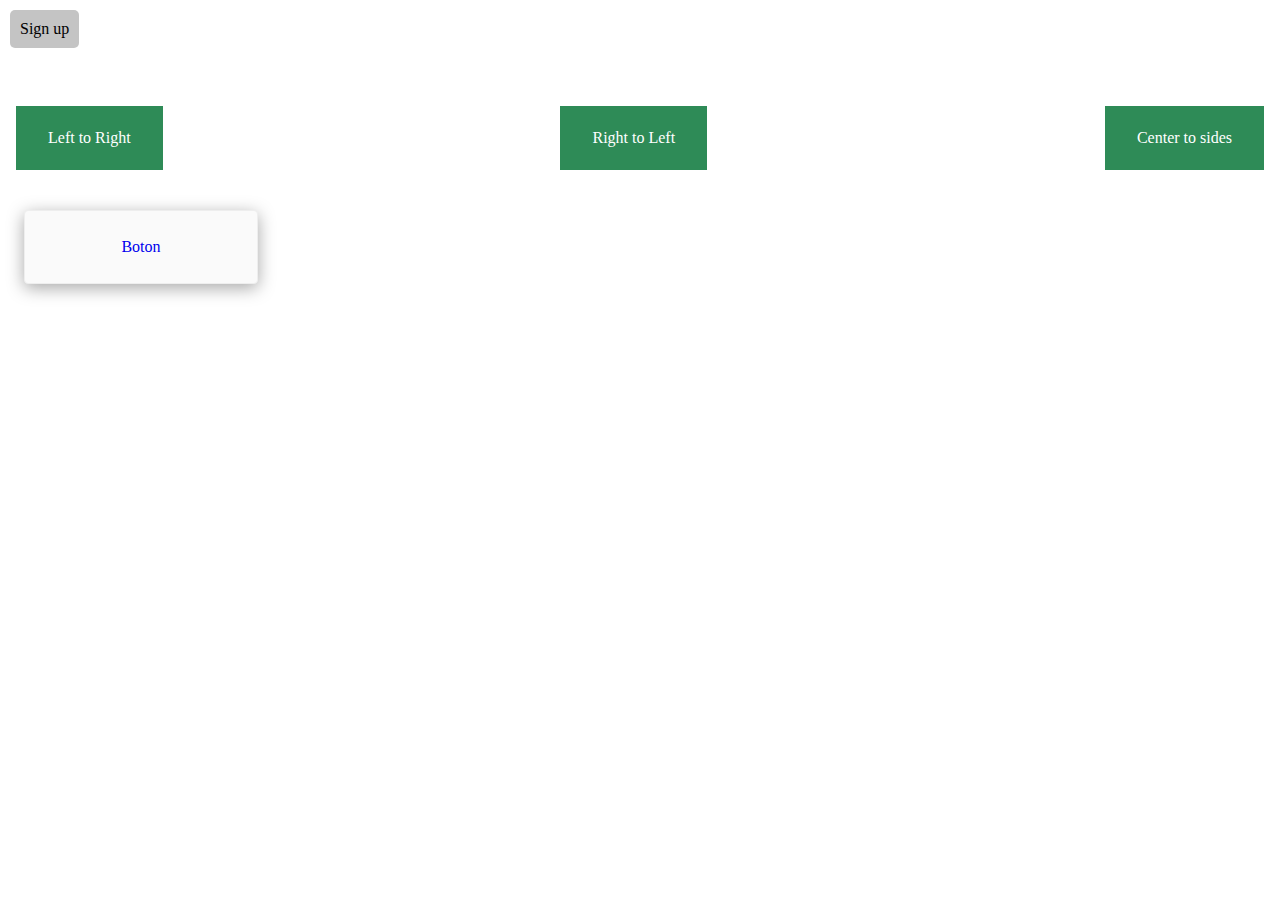
<file: Bottoms/index.html>
<!DOCTYPE html>
<html lang="en">
<head>
    <meta charset="UTF-8">
    <meta name="viewport" content="width=device-width, initial-scale=1.0">
    <link rel="stylesheet" href="style.css">
    <title>Bottoms</title>
</head>
<body>
    <a href="#" class="button">Sign up</a>

    <div class="container">
        <div class="item uno">Left to Right</div>
        <div class="item dos">Right to Left</div>
        <div class="item tres">Center to sides</div>
    </div>

    <a href="#" class="card">Boton</a>

</body>
</html>
</file>
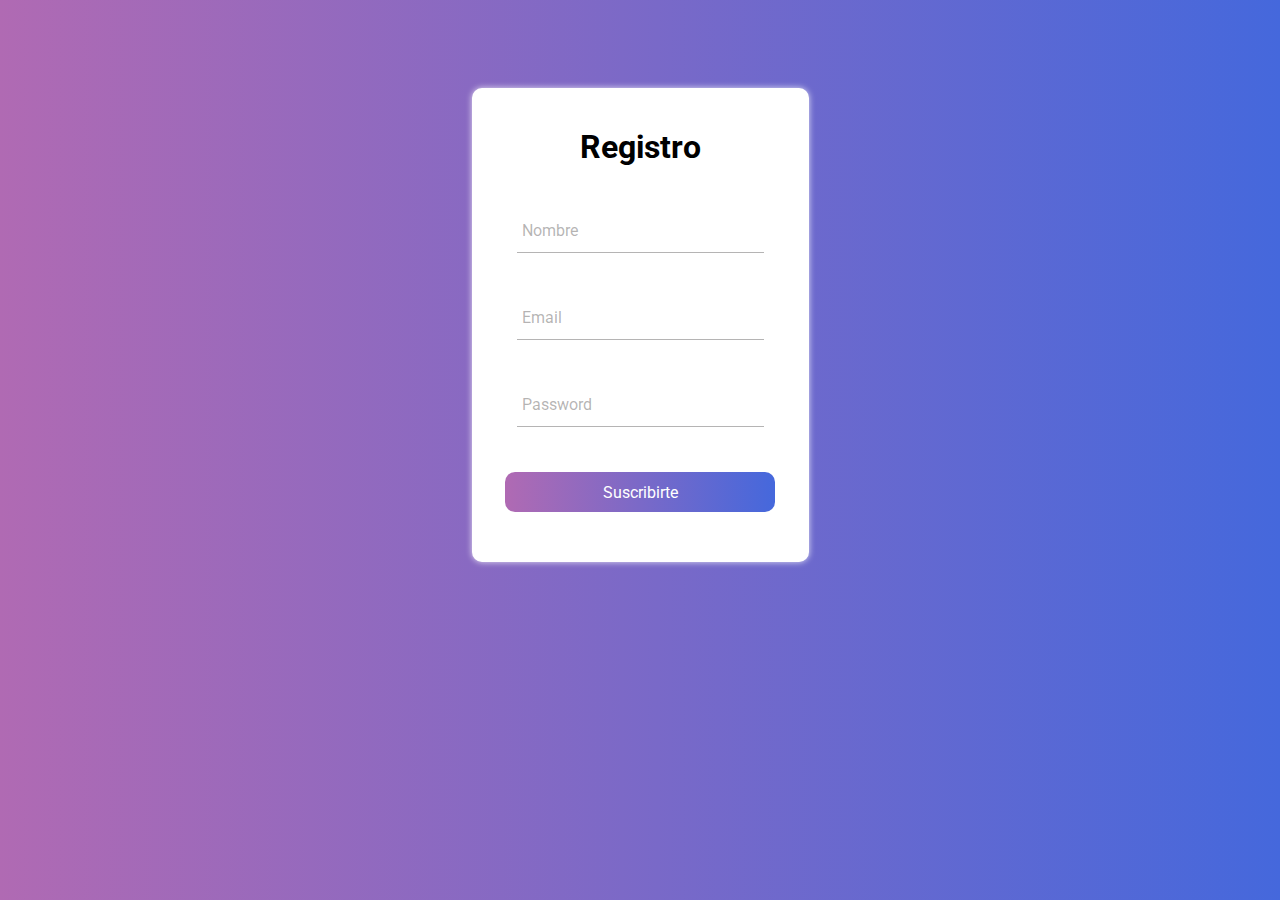
<file: Form/index.html>
<!DOCTYPE html>
<html lang="en">
<head>
    <meta charset="UTF-8">
    <meta name="viewport" content="width=device-width, initial-scale=1.0">
    <!-- Google fonts -->
    <link href="https://fonts.googleapis.com/css2?family=Roboto:wght@400;500;900&display=swap" rel="stylesheet">
    <!-- Custom css -->
    <link rel="stylesheet" href="style.css">
    <title>Formulario</title>
</head>
<body>
    <form action="" method="POST" id="form">
        <div class="form">
            <h1>Registro</h1>
            <div class="grupo">
                <input type="text" name="" id="name" required><span class="barra"></span>
                <label for="name">Nombre</label>
            </div>
            <div class="grupo">
                <input type="email" name="" id="name" required><span class="barra"></span>
                <label for="name">Email</label>
            </div>
            <div class="grupo">
                <input type="password" name="" id="name" required><span class="barra"></span>
                <label for="name">Password</label>
            </div>

            <button type="submit">Suscribirte</button>
        </div>
    </form>
</body>
</html>
</file>
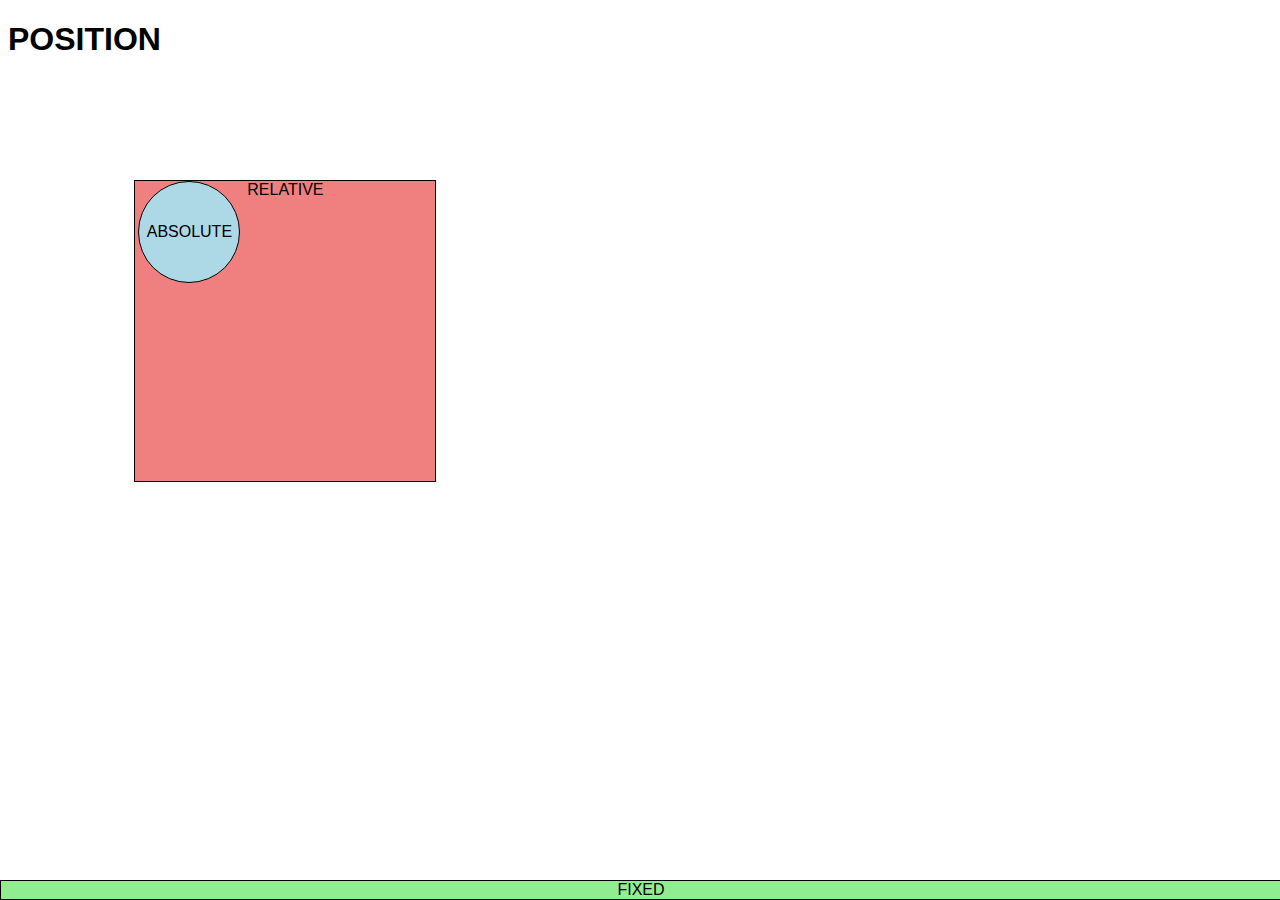
<file: Position/index.html>
<!DOCTYPE html>
<html lang="en">

<head>
    <meta charset="UTF-8">
    <meta name="viewport" content="width=device-width, initial-scale=1.0">
    <link rel="stylesheet" href="style.css">
    <title>Practica 1</title>
</head>

<body>
    <h1>POSITION</h1>
    <div class="box relative">
        RELATIVE
        <div class="box absolute">ABSOLUTE</div>
    </div>
    <div class="box fixed">FIXED</div>
</body>

</html>
</file>
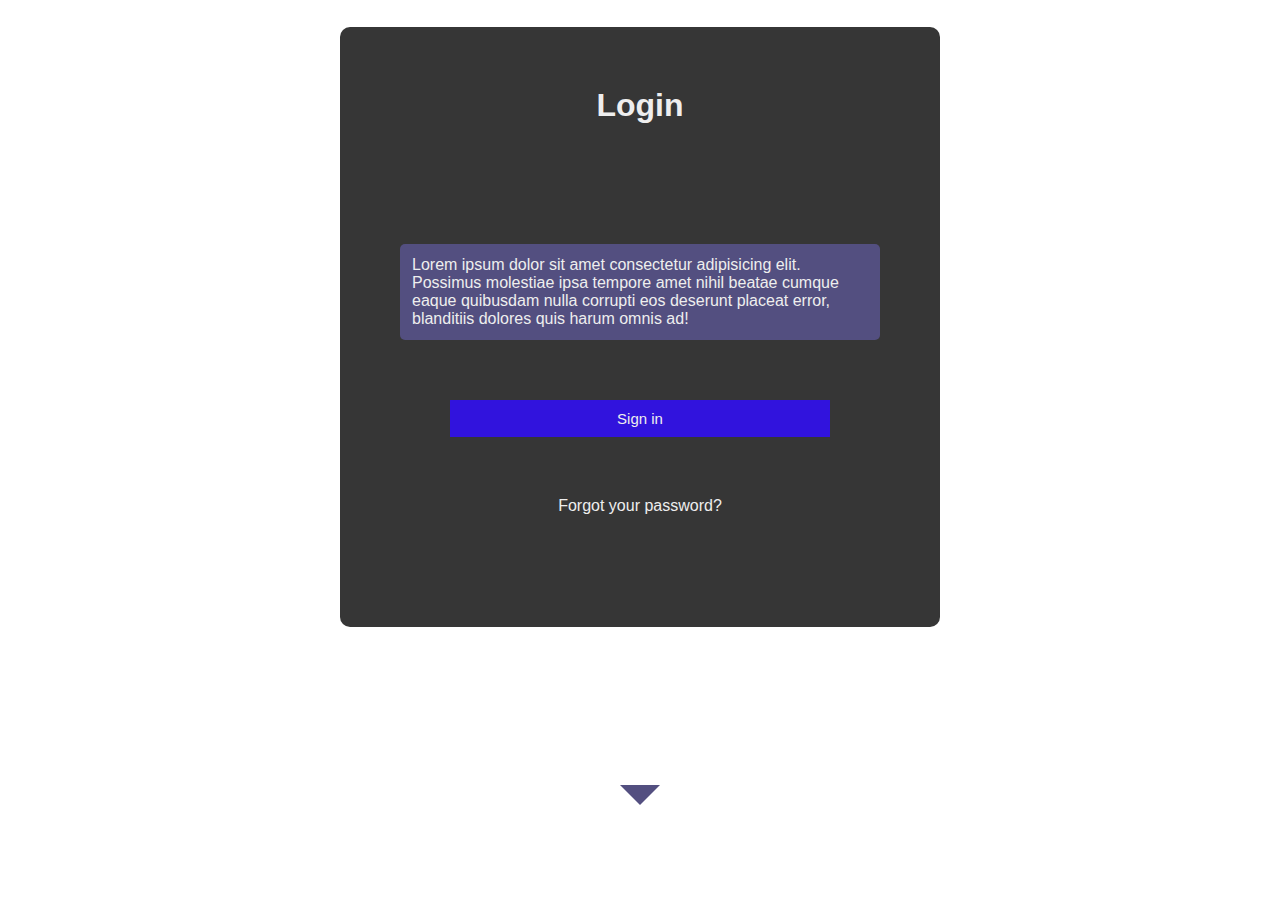
<file: Pseudo-elementos/index.html>
<!DOCTYPE html>
<html lang="en">

<head>
    <meta charset="UTF-8">
    <meta name="viewport" content="width=device-width, initial-scale=1.0">
    <link rel="stylesheet" href="style.css">
    <title>Pseudo-elementos</title>
</head>

<body>
    <div class="container">
        <h2 class="title">Login</h2>
        <div class="text">Lorem ipsum dolor sit amet consectetur adipisicing elit. Possimus molestiae ipsa tempore amet
            nihil beatae cumque eaque quibusdam nulla corrupti eos deserunt placeat error, blanditiis dolores quis harum
            omnis ad!</div>
        <a href="#" class="button">Sign in</a>
        <a href="#" class="forgot">Forgot your password?</a>
    </div>
</body>

</html>
</file>
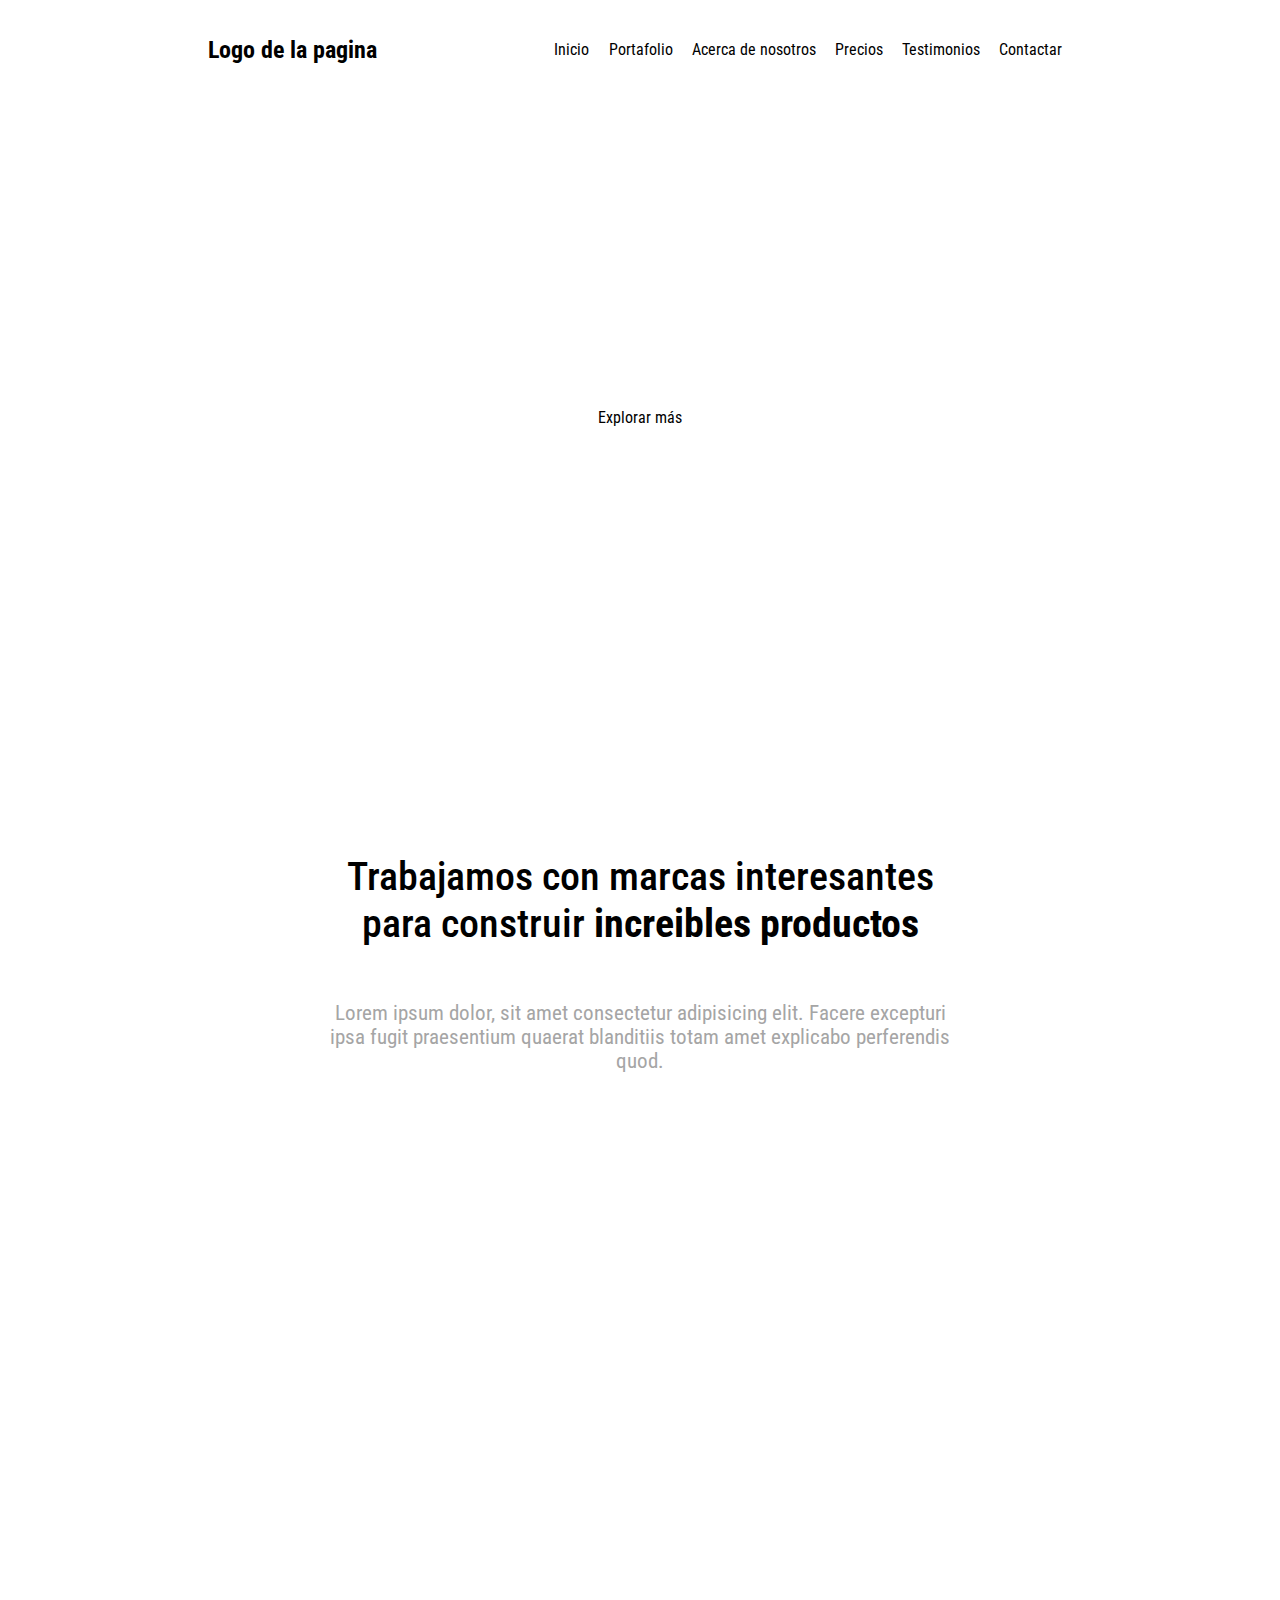
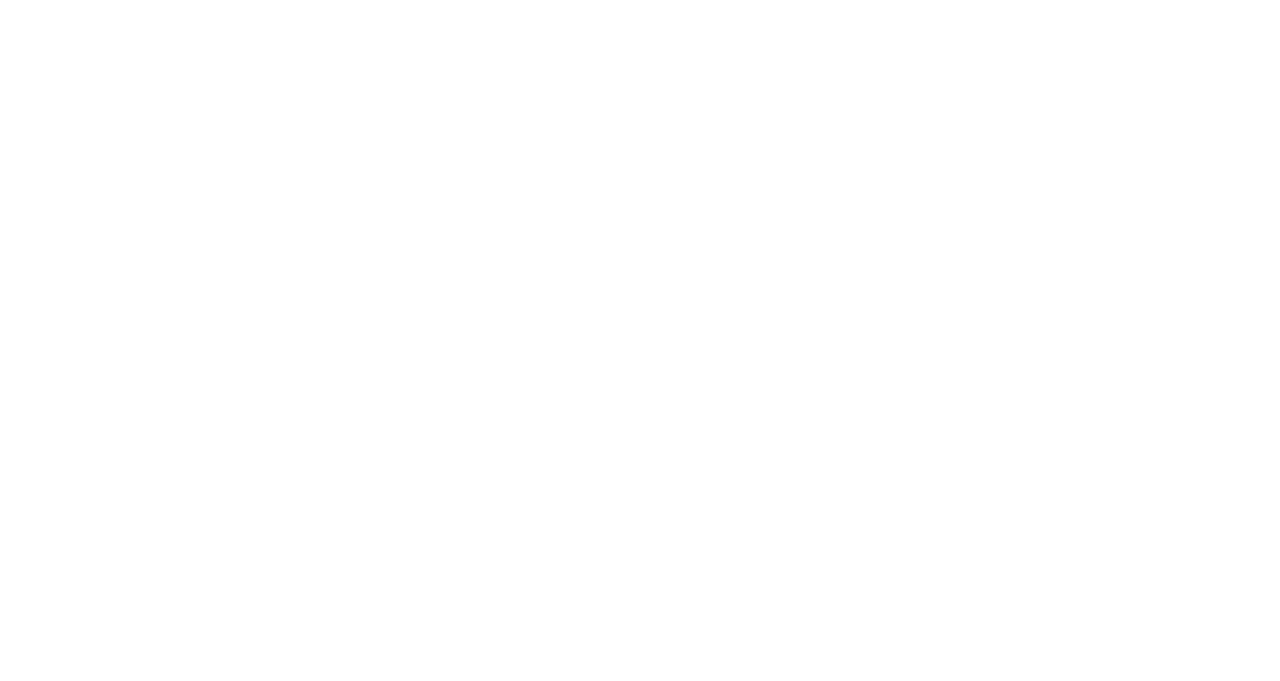
<file: Web practice/index.html>
<!DOCTYPE html>
<html lang="en">

<head>
    <meta charset="UTF-8">
    <meta name="viewport" content="width=device-width, initial-scale=1.0">
    <link rel="stylesheet" href="style.css">
    <title>Web example</title>
</head>

<body>
    <nav class="nav">
        <div class="nav__container">
            <a class="nav__logo nav-link" href="#">Logo de la pagina</a>
            <ul class="nav__list">
                <li class="nav__item">
                    <a class="nav-link" href="#">Inicio</a>
                </li>
                <li class="nav__item">
                    <a class="nav-link" href="#">Portafolio</a>
                </li>
                <li class="nav__item">
                    <a class="nav-link" href="#">Acerca de nosotros</a>
                </li>
                <li class="nav__item">
                    <a class="nav-link" href="#">Precios</a>
                </li>
                <li class="nav__item">
                    <a class="nav-link" href="#">Testimonios</a>
                </li>
                <li class="nav__item">
                    <a class="nav-link" href="#">Contactar</a>
                </li>
            </ul>
        </div>
    </nav>
    <section class="banner">
        <div class="banner__container">
            <h1 class="banner__title">Diseño y desarrollo de sitios web</h1>
            <p class="banner__text">Lorem ipsum dolor sit amet consectetur adipisicing elit. Rerum cumque cupiditate rem
                vero corrupti numquam consectetur nam esse, minima ad reprehenderit qui animi fugit sint ratione vitae
                ex voluptate maxime!</p>
            <a class="banner__btn" href="#">Explorar más</a>
        </div>
    </section>
    <section class="products">
        <div class="products__head">
            <h2 class="products__title">Trabajamos con marcas interesantes para construir <span class="span">increibles productos</span></h2>
            <p class="products__text">Lorem ipsum dolor, sit amet consectetur adipisicing elit. Facere excepturi ipsa fugit
                praesentium quaerat blanditiis totam amet explicabo perferendis quod.</p>
        </div>
        <div class="products-container">
            <div class="products__item item-1">
                
            </div>
            <div class="products__item item-2">

            </div>
            <div class="products__item item-3">

            </div>
            <div class="products__item item-4">

            </div>
        </div>
    </section>

</body>

</html>
</file>
<file: Bottoms/style.css>
body {
    font-family: Cambria, Georgia;
    box-sizing: border-box;
    margin: 0;
    padding: 0;
}

.button {
    /* border: 1px solid black; */
    display: inline-block;
    margin: 10px;
    padding: 10px;
    text-decoration: none;
    color: black;
    border-radius: 5px;
    background-color: rgb(196, 196, 196);
    transition: 0.5s;
}

.button:hover {
    transform: translateY(-5px);
    box-shadow: 10px 10px 10px grey;
}

.container {
    display: flex;
    justify-content: space-between;
    padding-top: 2em;
}

.item {
    position: relative;
    background-color: seagreen;
    line-height: 4;
    padding: 0 2em;
    margin: 1em;
    color: white;
}

.item::before {
    content: "";
    display: block;
    width: 0;
    height: 3px;
    background-color: white;
    position: absolute;
    bottom: 0;
    transition: all 0.3s;
}

.item:hover::before {
    width: 100%;
}

.uno::before {
    left: 0;
}

.dos::before {
    right: 0;
}

.tres::before {
    left: 50%;
}

.tres:hover::before {
    left: 0;
}

/* Imitando botones del proyecto basico de angular */

.card {
    border-radius: 4px;
    border: 1px solid #eee;
    background-color: #fafafa;
    line-height: 24px;
    margin: 24px;
    padding: 16px;
    text-decoration: none;
    height: 40px;
    width: 200px;
    display: flex;
    flex-direction: row;
    justify-content: center;
    align-items: center;
    transition: all 0.2s ease-in-out;
    box-shadow: 0 4px 17px rgba(0, 0, 0, 0.35);
}

.card:hover {
    transform: translateY(-3px);
    box-shadow: 0 4px 17px rgba(0, 0, 0, 0.35);
}
</file>
<file: Form/style.css>
:root {
    --colorTextos: #49454567;
}

*,
::before,
::after {
    margin: 0;
    padding: 0;
    box-sizing: border-box;
}

body {
    font-family: 'Roboto', sans-serif;
    background: #4568DC;  /* fallback for old browsers */
    background: -webkit-linear-gradient(to right, #B06AB3, #4568DC);  /* Chrome 10-25, Safari 5.1-6 */
    background: linear-gradient(to right, #B06AB3, #4568DC); /* W3C, IE 10+/ Edge, Firefox 16+, Chrome 26+, Opera 12+, Safari 7+ */
    height: 650px;
    display: flex;
    align-items: center;
    justify-content: center;
}

h1 {
    text-align: center;
    font-weight: 700;
}

form {
    background-color: #fff;
    padding: 40px 0;
    box-shadow: 0 0 6px rgba(255, 255, 255, 0.8);
    border-radius: 10px;
}

.form {
    width: 100%;
    margin: auto;
}

form .grupo {
    position: relative;
    margin: 45px;
}

input {
    background: none;
    color: #c6c6c6;
    font-size: 18px;
    padding: 10px 10px 10px 5px;
    display: block;
    width: 100%;
    border: none;
    border-bottom: 1px solid var(--colorTextos);
}

input:focus {
    outline: none;
    color: rgb(94, 91, 93);
}

label {
    color: var(--colorTextos);
    font-size: 16px;
    position: absolute;
    left: 5px;
    top: 10px;
    transition: 0.5s ease-in-out all;
    pointer-events: none;
}

input:focus~label,
input:valid~label {
    top: -14px;
    font-size: 12px;
    color: #2693f3;
}

.barra {
    position: relative;
    display: block;
    width: 100%;
}

.barra::before {
    content: "";
    height: 2px;
    width: 0;
    bottom: 0;
    position: absolute;
    background: linear-gradient(to right, #B06AB3, #4568DC);
    transition: 0.3s ease width;
    left: 0;
}

input:focus~.barra::before {
    width: 100%;
}

button {
    font-family: 'Roboto';
    background: #4568DC;  /* fallback for old browsers */
    background: -webkit-linear-gradient(to right, #B06AB3, #4568DC);  /* Chrome 10-25, Safari 5.1-6 */
    background: linear-gradient(to right, #B06AB3, #4568DC); /* W3C, IE 10+/ Edge, Firefox 16+, Chrome 26+, Opera 12+, Safari 7+ */
    border: none;
    display: block;
    width: 80%;
    margin: 10px auto;
    color: #fff;
    height: 40px;
    font-size: 16px;
    cursor: pointer;
    border-radius: 10px;
}

@media screen and (max-width:500px) {
    form {
        width: 80%;
    }
}
</file>
<file: Position/style.css>
body {
    font-family: sans-serif;
}

.box {
    width: 300px;
    height: 300px;
    border: 1px solid black;
    text-align: center;
}

.absolute {
    display: flex;
    position: absolute;
    background-color: lightblue;
    width: 100px;
    height: 100px;
    border-radius: 50%;
    left: 1%;
    top: 0;
    justify-content: center;
    align-items: center;
}

.relative {
    position: relative;
    background-color: lightcoral;
    top: 100px;
    left: 10%;
    margin-bottom: 20rem;
}

.fixed {
    position: fixed;
    width: 100%;
    height: auto;
    background-color: lightgreen;
    /* top: 100%; */
    bottom: 0;
    left: 0;
}
</file>
<file: Pseudo-elementos/style.css>
:root {
    --background-color: rgb(54, 54, 54);
    --background-words-color: #eee;
    --background-text: rgb(83, 79, 128);
}

body {
    font-family: sans-serif;
}

.container {
    color: var(--background-words-color);
    height: 600px;
    width: 600px;
    background-color: var(--background-color);
    margin: 0 auto;
    border-radius: 10px;
}

.title {
    font-size: 2rem;
    text-align: center;
    padding: 10%;
}

.text {
    display: relative;
    padding: 2%;
    margin: 10%;
    background-color: var(--background-text);
    border-radius: 5px;
}

.text::after {
    content: "";
    display: block;
    position: absolute;
    /* height: 10px;
    width: 10px; */
    /* background-color: black; */
    border-top: 20px solid var(--background-text);
    border-right: 20px solid transparent;
    border-bottom: 20px solid transparent;
    border-left: 20px solid transparent;
    bottom: 75px;
    left: calc(50% - 20px);
}

.button {
    display: block;
    width: 60%;
    margin: 0 auto;
    background-color: rgb(49, 19, 221);
    color: var(--background-words-color);
    padding: 10px;
    font-size: 15px;
    text-decoration: none;
    text-align: center;
    transition: 0.5s;
}

.button:hover {
    background-color: rgb(71, 39, 253);
}

.forgot {
    display: block;
    width: 60%;
    margin: 0 auto;
    background-color: var(--background-color);
    color: var(--background-words-color);
    text-decoration: none;
    text-align: center;
    margin-top: 10%;
    transition: 0.5s;
}

.forgot:hover {
    text-decoration: underline;
}
</file>
<file: Web practice/style.css>
@import url('https://fonts.googleapis.com/css2?family=Roboto+Condensed:ital,wght@0,300;0,400;0,700;1,400&display=swap');

* {
    box-sizing: border-box;
}

body {
    margin: 0;
    padding: 0;
    font-family: 'Roboto Condensed', sans-serif;
}

/* Span */

.span {
    font-weight: 700;
}

/* Barra de navegación (sin responsive) */

.nav {
    position: fixed;
    width: 100%;
    padding: 1rem;
    justify-content: space-between;
    background-color: white;
    z-index: 1030;
}

.nav__container {
    display: flex;
    justify-content: space-between;
    align-items: center;
    margin: 0 12rem;
}

.nav-link {
    text-decoration: none;
    color: black;
}

.nav__logo {
    display: inline-block;
    font-weight: 700;
    font-size: 1.5rem;
}

.nav__list {
    display: flex;
    list-style: none;
}

.nav__item {
    margin: 0.5rem 0.6rem;
}

/* Banner */

.banner {
    width: 100%;
    height: 700px;
    background-image: url(https://cdn.pixabay.com/photo/2015/04/20/13/17/work-731198_1280.jpg);
    background-size: cover;
    color: white;
    padding-top: 6.2rem;
}

.banner__container {    
    height: 100%;
    display: flex;
    align-items: center;
    flex-direction: column;
    margin: 0 10rem;
    padding-top: 4rem;
}

.banner__title {
    font-size: 3.5rem;
    font-weight: 400;
}

.banner__text {
    font-size: 1.2rem;
    text-align: center;
}

.banner__btn {
    background-color: white;
    border-radius: 2px;
    padding: 1.2rem;
    color: black;
    text-decoration: none;
    transition: all 0.5s;
    cursor: pointer;
}

.banner__btn:hover {
    background-color: lightgray;
}

/* Productos */

.products {
    padding: 120px 0;
}

.products__head {
    display: flex;
    flex-direction: column;
    text-align: center;
    padding: 0 20rem;
    padding-bottom: 3rem;
}

.products__title {
    font-size: 40px;
    font-weight: 500;
}

.products__text {
    font-size: 1.3rem;
    color: rgb(165, 165, 165);
}

.products-container {
    display: grid;
    grid-template-columns: repeat(2, 1fr);
    gap: 1.2rem;
}

.products__item {
    height: 500px;
    border-radius: 5px;
    object-fit: fill;
}

.item-1 {
    background-image: url(https://cdn.pixabay.com/photo/2017/09/02/13/21/guggenheim-museum-2707258_1280.jpg);
}

.item-2 {
    background-image: url(https://cdn.pixabay.com/photo/2020/01/21/11/39/running-4782722_1280.jpg);
}

.item-3 {
    background-image: url(https://cdn.pixabay.com/photo/2020/10/17/14/25/river-5662293_1280.jpg);
}

.item-4 {
    background-image: url(https://cdn.pixabay.com/photo/2020/10/17/11/55/elephants-5661842_1280.jpg);
}
</file>
